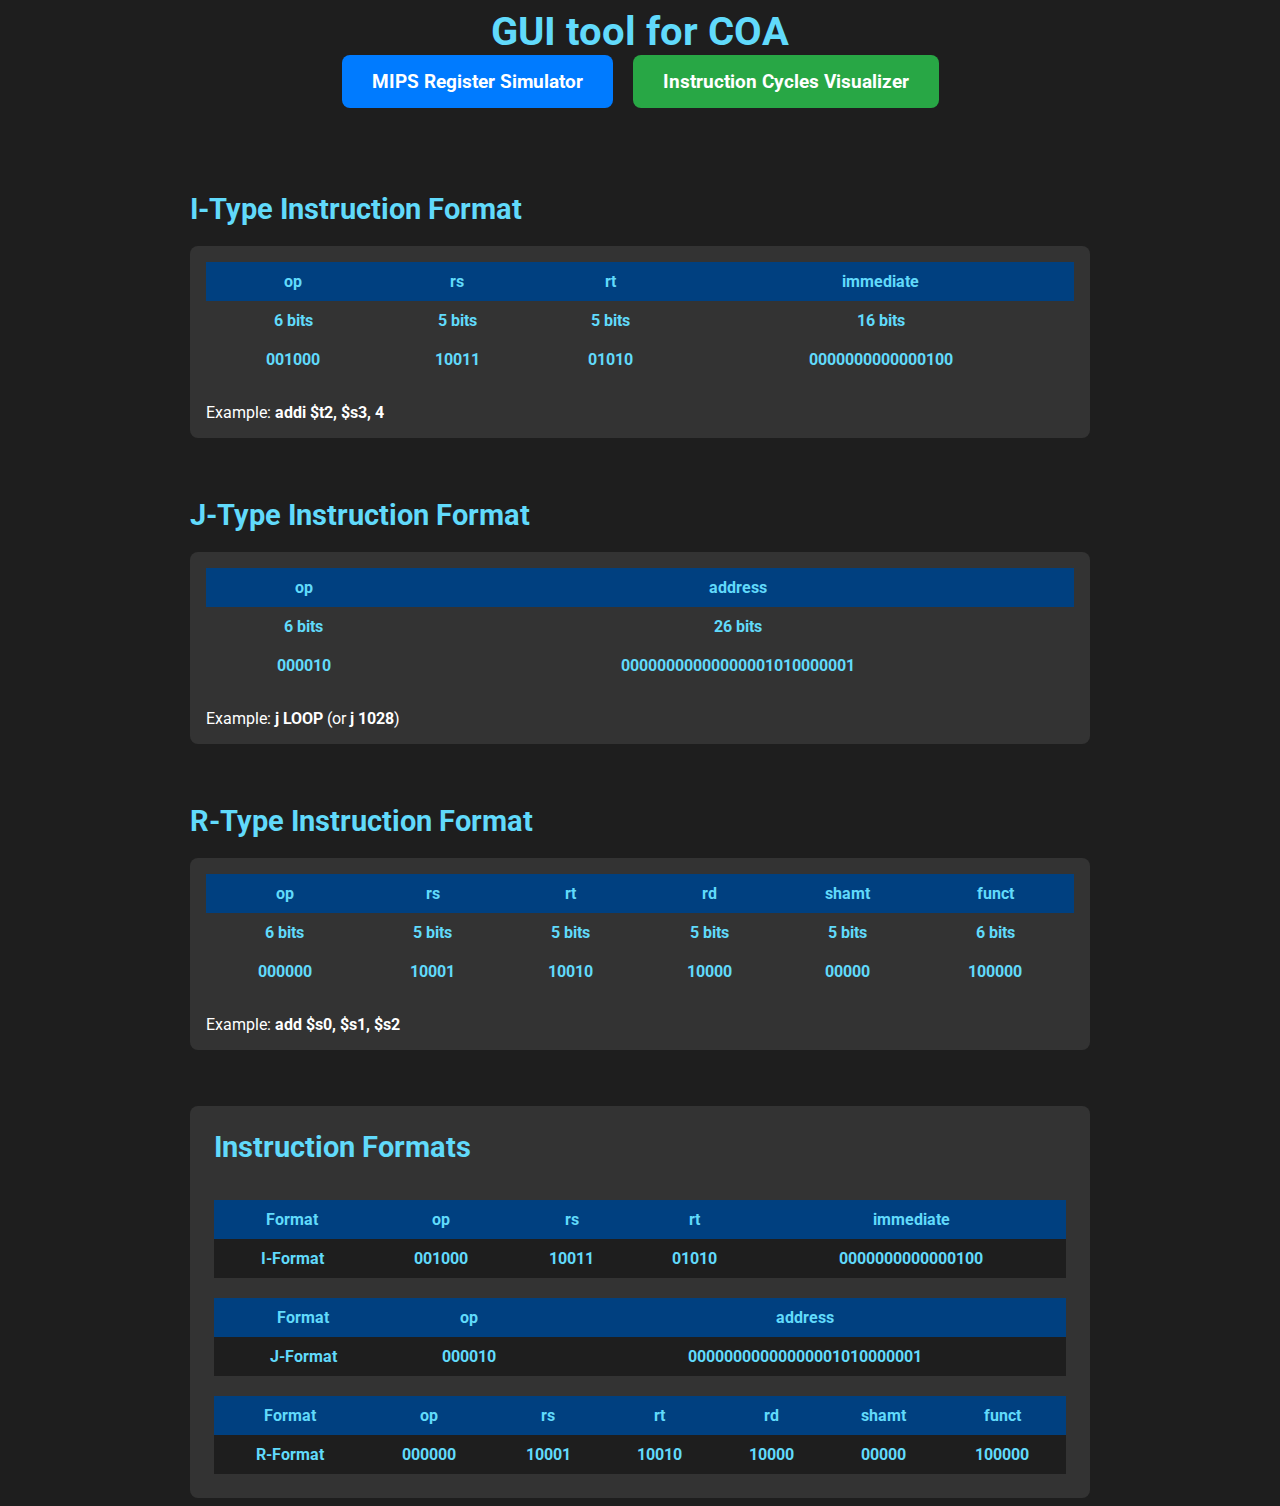
<file: index.html>
<!DOCTYPE html>
<html lang="en">
<head>
    <meta charset="UTF-8">
    <meta name="viewport" content="width=device-width, initial-scale=1.0">
    <title>GUI tool for COA</title>
    <link href="https://fonts.googleapis.com/css2?family=Roboto:wght@400;700&display=swap" rel="stylesheet">
    <style>
        /* Scope styles within the .index-page container to avoid conflicts */
        .index-page * {
            margin: 0;
            padding: 0;
            box-sizing: border-box;
        }
        
        .index-page {
            display: flex;
            flex-direction: column;
            align-items: center;
            justify-content: center;
            min-height: 100vh;
            font-family: 'Roboto', sans-serif;
            background-color: #1e1e1e;
            color: #fff;
        }
        
        .container {
            text-align: center;
            margin-bottom: 20px;
        }
        
        h1 {
            color: #61dafb;
            font-size: 2.5rem;
            margin-bottom: 1.5rem;
        }
        
        .button-group {
            display: flex;
            gap: 20px;
            justify-content: center;
            margin-bottom: 2rem;
        }
        
        .button-group a {
            display: inline-block;
            padding: 15px 30px;
            font-size: 1.2rem;
            font-weight: 700;
            color: #fff;
            text-decoration: none;
            border-radius: 8px;
            transition: background-color 0.3s, transform 0.3s;
        }
        
        .button-group a#mips-link {
            background-color: #007bff;
        }
        
        .button-group a#pipeline-link {
            background-color: #28a745;
        }
        
        .button-group a:hover {
            transform: scale(1.05);
        }

        .button-group a#mips-link:hover {
            background-color: #0056b3;
        }
        
        .button-group a#pipeline-link:hover {
            background-color: #1e7e34;
        }

        .instruction-tables {
            width: 100%;
            max-width: 900px;
            display: flex;
            flex-direction: column;
            gap: 20px;
            margin-top: 1rem;
        }
        
        .instruction-tables h2 {
            font-size: 1.8rem;
            color: #61dafb;
            margin-top: 1rem;
            text-align: left;
        }
        
        .instruction-format {
            background-color: #333;
            padding: 1rem;
            border-radius: 8px;
            margin-bottom: 1.5rem;
        }

        .format-table {
            width: 100%;
            border-collapse: collapse;
            margin-bottom: 1.5rem;
        }
        
        .format-table th, .format-table td {
            padding: 10px;
            text-align: center;
            color: #61dafb;
        }
        
        .format-table th {
            background-color: #004080;
        }
        
        .format-table td {
            background-color: #333;
            font-weight: bold;
        }

        .example {
            font-size: 1rem;
            color: #fff;
            margin-top: 0.5rem;
            text-align: left;
        }

        /* Added styles for the instruction formats */
        .instruction-format-container {
            width: 100%;
            max-width: 900px;
            display: flex;
            flex-direction: column;
            gap: 20px;
            margin-top: 2rem;
            background-color: #333;
            padding: 1.5rem;
            border-radius: 8px;
        }

        .instruction-format-container h2 {
            font-size: 1.8rem;
            color: #61dafb;
            margin-bottom: 1rem;
        }

        .instruction-format-table {
            width: 100%;
            border-collapse: collapse;
        }

        .instruction-format-table th, .instruction-format-table td {
            padding: 10px;
            text-align: center;
            color: #61dafb;
            background-color: #1e1e1e;
        }

        .instruction-format-table th {
            background-color: #004080;
        }

        .instruction-format-table td {
            font-weight: bold;
        }

        .instruction-format-example {
            font-size: 1rem;
            color: #fff;
            margin-top: 0.5rem;
            text-align: left;
        }
    </style>
</head>
<body class="index-page">
    <div class="container">
        <h1>GUI tool for COA</h1>
        <div class="button-group">
            <a href="mips.html" id="mips-link">MIPS Register Simulator</a>
            <a href="pipeline.html" id="pipeline-link">Instruction Cycles Visualizer</a>
        </div>
    </div>

    <div class="instruction-tables">
        <h2>I-Type Instruction Format</h2>
        <div class="instruction-format">
            <table class="format-table">
                <tr>
                    <th>op</th>
                    <th>rs</th>
                    <th>rt</th>
                    <th>immediate</th>
                </tr>
                <tr>
                    <td>6 bits</td>
                    <td>5 bits</td>
                    <td>5 bits</td>
                    <td>16 bits</td>
                </tr>
                <tr>
                    <td>001000</td>
                    <td>10011</td>
                    <td>01010</td>
                    <td>0000000000000100</td>
                </tr>
            </table>
            <p class="example">Example: <strong>addi $t2, $s3, 4</strong></p>
        </div>

        <h2>J-Type Instruction Format</h2>
        <div class="instruction-format">
            <table class="format-table">
                <tr>
                    <th>op</th>
                    <th>address</th>
                </tr>
                <tr>
                    <td>6 bits</td>
                    <td>26 bits</td>
                </tr>
                <tr>
                    <td>000010</td>
                    <td>00000000000000001010000001</td>
                </tr>
            </table>
            <p class="example">Example: <strong>j LOOP</strong> (or <strong>j 1028</strong>)</p>
        </div>

        <h2>R-Type Instruction Format</h2>
        <div class="instruction-format">
            <table class="format-table">
                <tr>
                    <th>op</th>
                    <th>rs</th>
                    <th>rt</th>
                    <th>rd</th>
                    <th>shamt</th>
                    <th>funct</th>
                </tr>
                <tr>
                    <td>6 bits</td>
                    <td>5 bits</td>
                    <td>5 bits</td>
                    <td>5 bits</td>
                    <td>5 bits</td>
                    <td>6 bits</td>
                </tr>
                <tr>
                    <td>000000</td>
                    <td>10001</td>
                    <td>10010</td>
                    <td>10000</td>
                    <td>00000</td>
                    <td>100000</td>
                </tr>
            </table>
            <p class="example">Example: <strong>add $s0, $s1, $s2</strong></p>
        </div>
    </div>

    <div class="instruction-format-container">
        <h2>Instruction Formats</h2>

        <table class="instruction-format-table">
            <thead>
                <tr>
                    <th>Format</th>
                    <th>op</th>
                    <th>rs</th>
                    <th>rt</th>
                    <th>immediate</th>
                </tr>
            </thead>
            <tbody>
                <tr>
                    <td>I-Format</td>
                    <td>001000</td>
                    <td>10011</td>
                    <td>01010</td>
                    <td>0000000000000100</td>
                </tr>
                
            </tbody>
        </table>

        <table class="instruction-format-table">
            <thead>
                <tr>
                    <th>Format</th>
                    <th>op</th>
                    <th>address</th>
                </tr>
            </thead>
            <tbody>
                <tr>
                    <td>J-Format</td>
                    <td>000010</td>
                    <td>00000000000000001010000001</td>
                </tr>
            </tbody>
        </table>

        <table class="instruction-format-table">
            <thead>
                <tr>
                    <th>Format</th>
                    <th>op</th>
                    <th>rs</th>
                    <th>rt</th>
                    <th>rd</th>
                    <th>shamt</th>
                    <th>funct</th>
                </tr>
            </thead>
            <tbody>
                <tr>
                    <td>R-Format</td>
                    <td>000000</td>
                    <td>10001</td>
                    <td>10010</td>
                    <td>10000</td>
                    <td>00000</td>
                    <td>100000</td>
                </tr>
            </tbody>
        </table>

        <!-- <p class="instruction-format-example">
            Examples:
            I-Format: <strong>addi $t2, $s3, 4</strong>
            J-Format: <strong>j LOOP</strong> (or <strong>j 1028</strong>)
            R-Format: <strong>add $s0, $s1, $s2</strong>
        </p> -->
    </div>

    <!-- <div class="image-container">
        <img src="D:\WhatsApp Image 2024-11-12 at 8.42.12 PM.jpeg" alt="MIPS Simulator Diagram">
    </div>

    <style>
        /* Adjust image container to match instruction tables' width */
        .image-container {
            margin-top: 2rem;
            text-align: center;
            width: 100%;
            max-width: 900px; /* Matches the width of the instruction tables */
        }

        .image-container img {
            width: 100%;
            max-width: 900px; /* Ensures the image does not exceed 900px width */
            border-radius: 8px;
            box-shadow: 0 4px 8px rgba(0, 0, 0, 0.2);
        }
    </style> -->
</body>
</html>
</file>
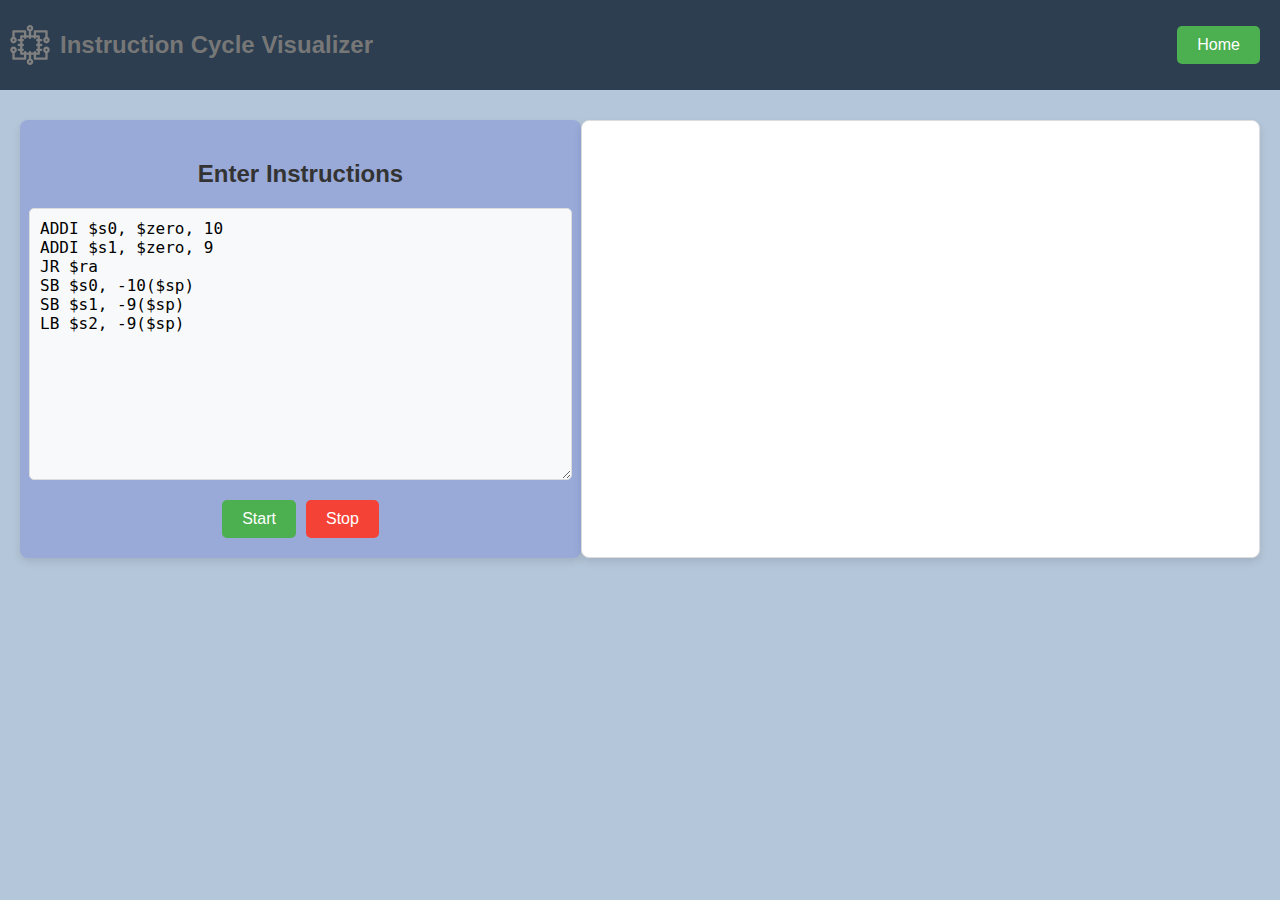
<file: pipeline.html>
<!DOCTYPE html>
<html lang="en">  
<head>
    <link rel="stylesheet" href="css/codemirror.css">
    <script src="js/lib/codemirror.js"></script>
    <script src="js/lib/jquery.min.js"></script>
    <script src="js/lib/underscore-min.js"></script>
    <script src="js/lib.js"></script>
    <script src="js/examples.js"></script>
    <script src="js/mips_syscalls.js"></script>
    <script src="js/mips_instructions.js"></script>
    <script src="js/mips_emulator.js"></script>
    <script src="js/stack.js"></script>
    <script src="js/main.js"></script>
    <meta charset="UTF-8">
    <meta name="viewport" content="width=device-width, initial-scale=1.0">
    <title>Instruction Cycle Visualizer</title>
    <style>
      /* Improved styling for a cleaner look */
      body {
        font-family: 'Segoe UI', Tahoma, Geneva, Verdana, sans-serif;
        background-color: #b4c6d9;
        margin: 0;
        padding: 0;
        display: flex;
        flex-direction: column;
      }

      .input-section {
        width: 45%;
        display: flex;
        flex-direction: column;
        align-items: center;
        background-color: #99aad9;
        border-radius: 8px;
        box-shadow: 0px 4px 8px rgba(0, 0, 0, 0.1);
        padding: 20px;
      }

      h2 {
        color: #333;
        font-size: 1.5em;
      }

      textarea {
        width: 100%;
        height: 250px;
        margin-bottom: 10px;
        font-size: 16px;
        max-width: 800px;
        padding: 10px;
        border: 1px solid #ddd;
        border-radius: 5px;
        resize: vertical;
        background-color: #F8F9FA;
      }

      .controls {
        display: flex;
        gap: 10px;
        margin-top: 10px;
      }

      button {
        padding: 10px 20px;
        font-size: 16px;
        border: none;
        border-radius: 5px;
        cursor: pointer;
        transition: background-color 0.3s ease;
      }

      #start-button {
        background-color: #4CAF50;
        color: white;
      }

      #start-button:hover {
        background-color: #45a049;
      }

      #stop-button {
        background-color: #f44336;
        color: white;
      }

      #stop-button:hover {
        background-color: #e53935;
      }

      #pipeline-container {
        display: grid;
        width: 55%;
        gap: 2px;
        border: 1px solid #ddd;
        overflow-x: auto;
        background-color: #ffffff;
        padding: 20px;
        border-radius: 8px;
        box-shadow: 0px 4px 8px rgba(0, 0, 0, 0.1);
      }

      .navbar {
        background-color: #2c3e50;
        color: white;
        padding: 25px 0;
        text-align: center;
        position: fixed;
        width: 100%;
        top: 0;
        left: 0;
        z-index: 10;
      }

      .navbar-header {
        display: flex;
        justify-content: space-between;
        align-items: center;
      }

      .navbar-brand {
        display: flex;
        align-items: center;
        color: #777;
        font-size: 1.5em;
        font-weight: bold;
        line-height: 20px;
      }

      .navbar-brand img {
        padding-left: 10px;
        height: 40px;
        margin-right: 10px;
      }

      .home-button {
        margin-right: 20px;
        background-color: #4CAF50;
        color: white;
        border: none;
        padding: 10px 20px;
        font-size: 16px;
        border-radius: 5px;
        cursor: pointer;
        transition: background-color 0.3s ease;
      }

      .home-button:hover {
        background-color: #45a049;
      }

      .instruction-label {
        text-align: left;
        padding-left: 1px;
        font-weight: bold;
        background-color: #E6E6FA;
        color: #333;
        border-radius: 5px;
      }

      .pipeline-cell { 
        width: 60px; 
        height: 40px; 
        text-align: center; 
        font-weight: bold; 
        display: flex; 
        align-items: center; 
        justify-content: center; 
      }

      .container {
        padding-top: 100px;
        flex: 1;
        display: flex;
        justify-content: space-between;
        margin: 20px;
      }

      .bubble {
        background-color: #CFD8DC;
        color: #333;
      }

      .fetch { background-color: #FFCDD2; color: white; }
      .decode { background-color: #FFE0B2; color: black; }
      .execute { background-color: #FFF9C4; color: black; }
      .memory { background-color: #B3E5FC; color: black; }
      .writeback { background-color: #C8E6C9; color: black; }
    </style>
</head>
<body>

  <nav class="navbar navbar-default">
    <div class="container-fluid">
        <div class="navbar-header">
            <a class="navbar-brand">
                <img src="cpu.svg" alt="Logo"> 
                Instruction Cycle Visualizer
            </a>
            <button class="home-button" onclick="location.href='index.html'">Home</button>
        </div>
    </div>
  </nav>

  <div id="main" class="container">
    <div class="input-section">
      <h2>Enter Instructions</h2>
      <textarea id="code-input">
ADDI $s0, $zero, 10
ADDI $s1, $zero, 9
JR $ra
SB $s0, -10($sp)
SB $s1, -9($sp)
LB $s2, -9($sp)
      </textarea>
      <div class="controls">
        <button id="start-button">Start</button>
        <button id="stop-button" disabled>Stop</button>
      </div>
    </div>
  
    <div id="pipeline-container"></div>
  </div>

  <script>
    const stages = ["fetch", "decode", "execute", "memory", "writeback"];
    let instructions = [];
    let intervalId = null;
    let cycle = 0;

    const pipelineContainer = document.getElementById("pipeline-container");
    const codeInput = document.getElementById("code-input");

    function initializeGrid() {
      pipelineContainer.innerHTML = "";
      const columns = instructions.length + stages.length + 3;
      pipelineContainer.style.gridTemplateColumns = `200px repeat(${columns}, 60px)`;

      const headerLabel = document.createElement("div");
      headerLabel.classList.add("pipeline-cell");
      headerLabel.textContent = "Instructions";
      pipelineContainer.appendChild(headerLabel);

      for (let i = 0; i < columns; i++) {
        const headerCell = document.createElement("div");
        headerCell.classList.add("pipeline-cell");
        headerCell.textContent = i + 1;
        pipelineContainer.appendChild(headerCell);
      }

      instructions.forEach((instr, rowIndex) => {
        const labelCell = document.createElement("div");
        labelCell.classList.add("instruction-label");
        labelCell.textContent = instr;
        pipelineContainer.appendChild(labelCell);

        for (let i = 0; i < columns; i++) {
          const cell = document.createElement("div");
          cell.classList.add("pipeline-cell", `r${rowIndex}c${i}`);
          pipelineContainer.appendChild(cell);
        }
      });
    }

    function clearPipeline() {
      const cells = document.querySelectorAll(".pipeline-cell");
      cells.forEach(cell => {
        cell.className = "pipeline-cell";
        cell.textContent = "";
      });
      cycle = 0;
    }

    function needsTwoStalls(instruction) {
      return instruction.startsWith("BEQ") || instruction.startsWith("BNE") || instruction.startsWith("JR");
    }

    function needsOneStall(instruction) {
      return (instruction.startsWith("J")||instruction.startsWith("JAL")) &&!instruction.startsWith("JR");
    }

    function simulateCycle() {
      let nextFetchCycle = 0;
    
      instructions.forEach((instruction, instrIndex) => {
        let startCycle = nextFetchCycle;
    
        // Adjust fetch position for branch instructions to align with decode of the previous instruction
        if (needsTwoStalls(instruction) || needsOneStall(instruction)) {
          if (instrIndex > 0) {
            // Align fetch of branch with the decode stage of the previous instruction
            startCycle = nextFetchCycle; // Align with decode of the previous instruction
          }
        }
    
        // Place the fetch stage
        if (cycle === startCycle) {
          const cell = document.querySelector(`.r${instrIndex}c${startCycle}`);
          if (cell) {
            cell.classList.add("fetch");
            cell.textContent = "F";
          }
        }
    
        // Add stalls for the instruction following the branch
        if (needsTwoStalls(instruction)) {
          const nextInstrIndex = instrIndex + 1;
          if (nextInstrIndex < instructions.length) {
            // Add two stalls for the next instruction
            for (let stallCycle = startCycle + 1; stallCycle < startCycle + 3; stallCycle++) {
              const stallCell = document.querySelector(`.r${nextInstrIndex}c${stallCycle}`);
              if (stallCell) {
                stallCell.classList.add("bubble");
                stallCell.textContent = "S";
              }
            }
            nextFetchCycle = startCycle + 3;
          }
        } else if (needsOneStall(instruction)) {
          const nextInstrIndex = instrIndex + 1;
          if (nextInstrIndex < instructions.length) {
            // Add one stall for the next instruction
            const stallCell = document.querySelector(`.r${nextInstrIndex}c${startCycle + 1}`);
            if (stallCell) {
              stallCell.classList.add("bubble");
              stallCell.textContent = "S";
            }
            nextFetchCycle = startCycle + 2;
          }
        } else {
          nextFetchCycle = startCycle + 1;
        }
    
        // Place other stages (decode, execute, etc.) sequentially
        stages.slice(1).forEach((stage, stageIndex) => {
          const stageCycle = startCycle + stageIndex + 1;
          if (cycle === stageCycle) {
            const cell = document.querySelector(`.r${instrIndex}c${stageCycle}`);
            if (cell) {
              cell.classList.add(stage);
              cell.textContent = stage[0].toUpperCase();
            }
          }
        });
      });
    
      cycle++; // Move to the next cycle
      if (cycle > instructions.length + stages.length + 2) {
        stopSimulation();
      }
    }
    
    
    

    function startSimulation() {
      instructions = codeInput.value
        .split("\n")
        .map(line => line.split('#')[0].trim())
        .filter(line => line !== "");

      if (instructions.length === 0) return;

      clearPipeline();
      initializeGrid();

      intervalId = setInterval(simulateCycle, 500);
      document.getElementById("start-button").disabled = true;
      document.getElementById("stop-button").disabled = false;
    }

    function stopSimulation() {
      clearInterval(intervalId);
      intervalId = null;
      document.getElementById("start-button").disabled = false;
      document.getElementById("stop-button").disabled = true;
    }

    document.getElementById("start-button").addEventListener("click", startSimulation);
    document.getElementById("stop-button").addEventListener("click", stopSimulation);
  </script>

</body>
</html>
</file>
<file: css/codemirror.css>
/* BASICS */

.CodeMirror {
    /* Set height, width, borders, and global font properties here */
    font-family: 'Courier New', monospace;
    height: 300px;
}

.CodeMirror-scroll {
    /* Set scrolling behaviour here */
    overflow: auto;
}

/* PADDING */

.CodeMirror-lines {
    padding: 4px 0;
    /* Vertical padding around content */
}

.CodeMirror pre {
    padding: 0 4px;
    /* Horizontal padding of content */
}

.CodeMirror-scrollbar-filler,
.CodeMirror-gutter-filler {
    background-color: white;
    /* The little square between H and V scrollbars */
}

/* GUTTER */

.CodeMirror-gutters {
    border-right: 1px solid #ddd;
    background-color: #f7f7f7;
    white-space: nowrap;
}

.CodeMirror-linenumbers {}

.CodeMirror-linenumber {
    padding: 0 3px 0 5px;
    min-width: 20px;
    text-align: right;
    color: #999;
}

/* CURSOR */

.CodeMirror div.CodeMirror-cursor {
    border-left: 1px solid black;
    z-index: 3;
}

/* Shown when moving in bi-directional text */

.CodeMirror div.CodeMirror-secondarycursor {
    border-left: 1px solid silver;
}

.CodeMirror.cm-keymap-fat-cursor div.CodeMirror-cursor {
    width: auto;
    border: 0;
    background: #7e7;
    z-index: 1;
}

/* Can style cursor different in overwrite (non-insert) mode */

.CodeMirror div.CodeMirror-cursor.CodeMirror-overwrite {}

.cm-tab {
    display: inline-block;
}

/* DEFAULT THEME */

.cm-s-default .cm-keyword {
    color: #708;
}

.cm-s-default .cm-atom {
    color: #219;
}

.cm-s-default .cm-number {
    color: #164;
}

.cm-s-default .cm-def {
    color: #00f;
}

.cm-s-default .cm-variable {
    color: black;
}

.cm-s-default .cm-variable-2 {
    color: #05a;
}

.cm-s-default .cm-variable-3 {
    color: #085;
}

.cm-s-default .cm-property {
    color: black;
}

.cm-s-default .cm-operator {
    color: black;
}

.cm-s-default .cm-comment {
    color: #a50;
}

.cm-s-default .cm-string {
    color: #a11;
}

.cm-s-default .cm-string-2 {
    color: #f50;
}

.cm-s-default .cm-meta {
    color: #555;
}

.cm-s-default .cm-qualifier {
    color: #555;
}

.cm-s-default .cm-builtin {
    color: #30a;
}

.cm-s-default .cm-bracket {
    color: #997;
}

.cm-s-default .cm-tag {
    color: #170;
}

.cm-s-default .cm-attribute {
    color: #00c;
}

.cm-s-default .cm-header {
    color: blue;
}

.cm-s-default .cm-quote {
    color: #090;
}

.cm-s-default .cm-hr {
    color: #999;
}

.cm-s-default .cm-link {
    color: #00c;
}

.cm-negative {
    color: #d44;
}

.cm-positive {
    color: #292;
}

.cm-header,
.cm-strong {
    font-weight: bold;
}

.cm-em {
    font-style: italic;
}

.cm-link {
    text-decoration: underline;
}

.cm-s-default .cm-error {
    color: #f00;
}

.cm-invalidchar {
    color: #f00;
}

div.CodeMirror span.CodeMirror-matchingbracket {
    color: #0f0;
}

div.CodeMirror span.CodeMirror-nonmatchingbracket {
    color: #f22;
}

.CodeMirror-activeline-background {
    background: #e8f2ff;
}

/* STOP */

/* The rest of this file contains styles related to the mechanics of
   the editor. You probably shouldn't touch them. */

.CodeMirror {
    line-height: 1;
    position: relative;
    overflow: hidden;
    background: white;
    color: black;
}

.CodeMirror-scroll {
    /* 30px is the magic margin used to hide the element's real scrollbars */
    /* See overflow: hidden in .CodeMirror */
    margin-bottom: -30px;
    margin-right: -30px;
    padding-bottom: 30px;
    padding-right: 30px;
    height: 100%;
    outline: none;
    /* Prevent dragging from highlighting the element */
    position: relative;
    -moz-box-sizing: content-box;
    box-sizing: content-box;
}

.CodeMirror-sizer {
    position: relative;
}

/* The fake, visible scrollbars. Used to force redraw during scrolling
   before actuall scrolling happens, thus preventing shaking and
   flickering artifacts. */

.CodeMirror-vscrollbar,
.CodeMirror-hscrollbar,
.CodeMirror-scrollbar-filler,
.CodeMirror-gutter-filler {
    position: absolute;
    z-index: 6;
    display: none;
}

.CodeMirror-vscrollbar {
    right: 0;
    top: 0;
    overflow-x: hidden;
    overflow-y: scroll;
}

.CodeMirror-hscrollbar {
    bottom: 0;
    left: 0;
    overflow-y: hidden;
    overflow-x: scroll;
}

.CodeMirror-scrollbar-filler {
    right: 0;
    bottom: 0;
}

.CodeMirror-gutter-filler {
    left: 0;
    bottom: 0;
}

.CodeMirror-gutters {
    position: absolute;
    left: 0;
    top: 0;
    padding-bottom: 30px;
    z-index: 3;
}

.CodeMirror-gutter {
    white-space: normal;
    height: 100%;
    -moz-box-sizing: content-box;
    box-sizing: content-box;
    padding-bottom: 30px;
    margin-bottom: -32px;
    display: inline-block;
    /* Hack to make IE7 behave */
    *zoom: 1;
    *display: inline;
}

.CodeMirror-gutter-elt {
    position: absolute;
    cursor: default;
    z-index: 4;
}

.CodeMirror-lines {
    cursor: text;
}

.CodeMirror pre {
    /* Reset some styles that the rest of the page might have set */
    -moz-border-radius: 0;
    -webkit-border-radius: 0;
    border-radius: 0;
    border-width: 0;
    background: transparent;
    font-family: inherit;
    font-size: inherit;
    margin: 0;
    white-space: pre;
    word-wrap: normal;
    line-height: inherit;
    color: inherit;
    z-index: 2;
    position: relative;
    overflow: visible;
}

.CodeMirror-wrap pre {
    word-wrap: break-word;
    white-space: pre-wrap;
    word-break: normal;
}

.CodeMirror-code pre {
    border-right: 30px solid transparent;
    width: -webkit-fit-content;
    width: -moz-fit-content;
    width: fit-content;
}

.CodeMirror-wrap .CodeMirror-code pre {
    border-right: none;
    width: auto;
}

.CodeMirror-linebackground {
    position: absolute;
    left: 0;
    right: 0;
    top: 0;
    bottom: 0;
    z-index: 0;
}

.CodeMirror-linewidget {
    position: relative;
    z-index: 2;
    overflow: auto;
}

.CodeMirror-widget {}

.CodeMirror-wrap .CodeMirror-scroll {
    overflow-x: hidden;
}

.CodeMirror-measure {
    position: absolute;
    width: 100%;
    height: 0;
    overflow: hidden;
    visibility: hidden;
}

.CodeMirror-measure pre {
    position: static;
}

.CodeMirror div.CodeMirror-cursor {
    position: absolute;
    visibility: hidden;
    border-right: none;
    width: 0;
}

.CodeMirror-focused div.CodeMirror-cursor {
    visibility: visible;
}

.CodeMirror-selected {
    background: #d9d9d9;
}

.CodeMirror-focused .CodeMirror-selected {
    background: #d7d4f0;
}

.cm-searching {
    background: #ffa;
    background: rgba(255, 255, 0, .4);
}

/* IE7 hack to prevent it from returning funny offsetTops on the spans */

.CodeMirror span {
    *vertical-align: text-bottom;
}

@media print {
    /* Hide the cursor when printing */
    .CodeMirror div.CodeMirror-cursor {
        visibility: hidden;
    }
}
</file>
